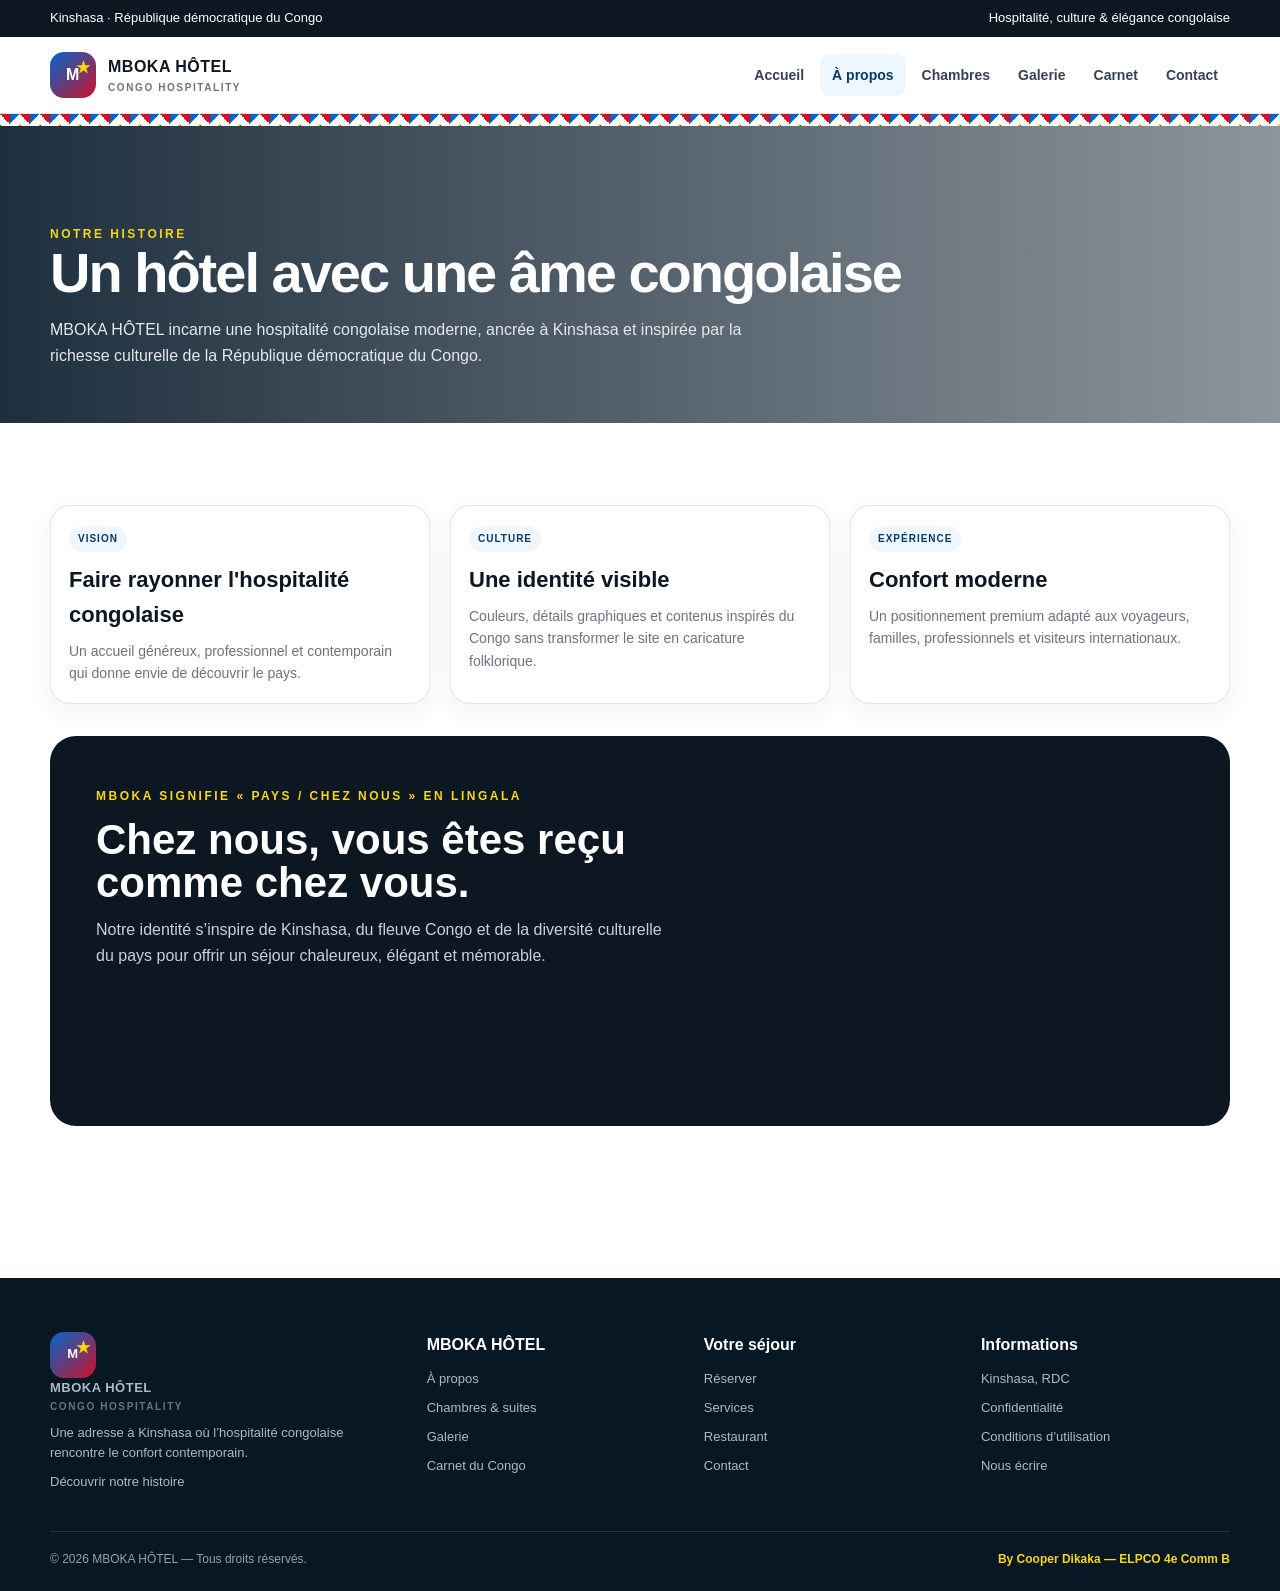
<file: about.html>
<!doctype html><html lang="fr"><head><meta charset="utf-8"><meta name="viewport" content="width=device-width,initial-scale=1"><title>À propos — MBOKA HÔTEL</title><link rel="stylesheet" href="css/style.css"></head><body>
<div class="topbar"><div class="container"><span>Kinshasa · République démocratique du Congo</span><span>Hospitalité, culture & élégance congolaise</span></div></div>
<header class="site-header"><div class="container header-inner">
<a class="brand" href="index.html"><span class="brand-mark">M</span><span>MBOKA HÔTEL<small>CONGO HOSPITALITY</small></span></a>
<button class="menu-btn" aria-label="Ouvrir le menu">☰</button><nav class="nav"><a href="index.html" class="">Accueil</a><a href="about.html" class="active">À propos</a><a href="room.html" class="">Chambres</a><a href="gallery.html" class="">Galerie</a><a href="blog.html" class="">Carnet</a><a href="contact.html" class="">Contact</a></nav>
</div></header><div class="pattern"></div>

<section class="page-hero"><div class="container"><span class="eyebrow">Notre histoire</span><h1>Un hôtel avec une âme congolaise</h1><p>MBOKA HÔTEL incarne une hospitalité congolaise moderne, ancrée à Kinshasa et inspirée par la richesse culturelle de la République démocratique du Congo.</p></div></section>
<section class="section"><div class="container"><div class="grid-3">
<div class="card"><div class="card-body"><span class="badge">Vision</span><h3>Faire rayonner l'hospitalité congolaise</h3><p>Un accueil généreux, professionnel et contemporain qui donne envie de découvrir le pays.</p></div></div>
<div class="card"><div class="card-body"><span class="badge">Culture</span><h3>Une identité visible</h3><p>Couleurs, détails graphiques et contenus inspirés du Congo sans transformer le site en caricature folklorique.</p></div></div>
<div class="card"><div class="card-body"><span class="badge">Expérience</span><h3>Confort moderne</h3><p>Un positionnement premium adapté aux voyageurs, familles, professionnels et visiteurs internationaux.</p></div></div>
</div><div class="culture-strip" style="margin-top:32px"><div class="culture-copy"><span class="eyebrow">Mboka signifie « pays / chez nous » en lingala</span><h2>Chez nous, vous êtes reçu comme chez vous.</h2><p>Notre identité s’inspire de Kinshasa, du fleuve Congo et de la diversité culturelle du pays pour offrir un séjour chaleureux, élégant et mémorable.</p></div><div class="culture-image"></div></div></div></section>
<footer class="footer"><div class="container"><div class="footer-grid">
<div><a class="brand" href="index.html"><span class="brand-mark">M</span><span>MBOKA HÔTEL<small>CONGO HOSPITALITY</small></span></a>
<p>Une adresse à Kinshasa où l’hospitalité congolaise rencontre le confort contemporain.</p><a href="about.html">Découvrir notre histoire</a></div>
<div><h4>MBOKA HÔTEL</h4><a href="about.html">À propos</a><a href="room.html">Chambres & suites</a><a href="gallery.html">Galerie</a><a href="blog.html">Carnet du Congo</a></div>
<div><h4>Votre séjour</h4><a href="reservation.html">Réserver</a><a href="services.html">Services</a><a href="restaurant.html">Restaurant</a><a href="contact.html">Contact</a></div>
<div><h4>Informations</h4><a href="contact.html#localisation">Kinshasa, RDC</a><a href="privacy.html">Confidentialité</a><a href="terms.html">Conditions d’utilisation</a><a href="contact.html#contact-form">Nous écrire</a></div>
</div><div class="footer-bottom"><span>© 2026 MBOKA HÔTEL — Tous droits réservés.</span><span class="signature">By Cooper Dikaka — ELPCO 4e Comm B</span></div></div></footer>
<script src="js/app.js"></script>
</body></html>
</file>
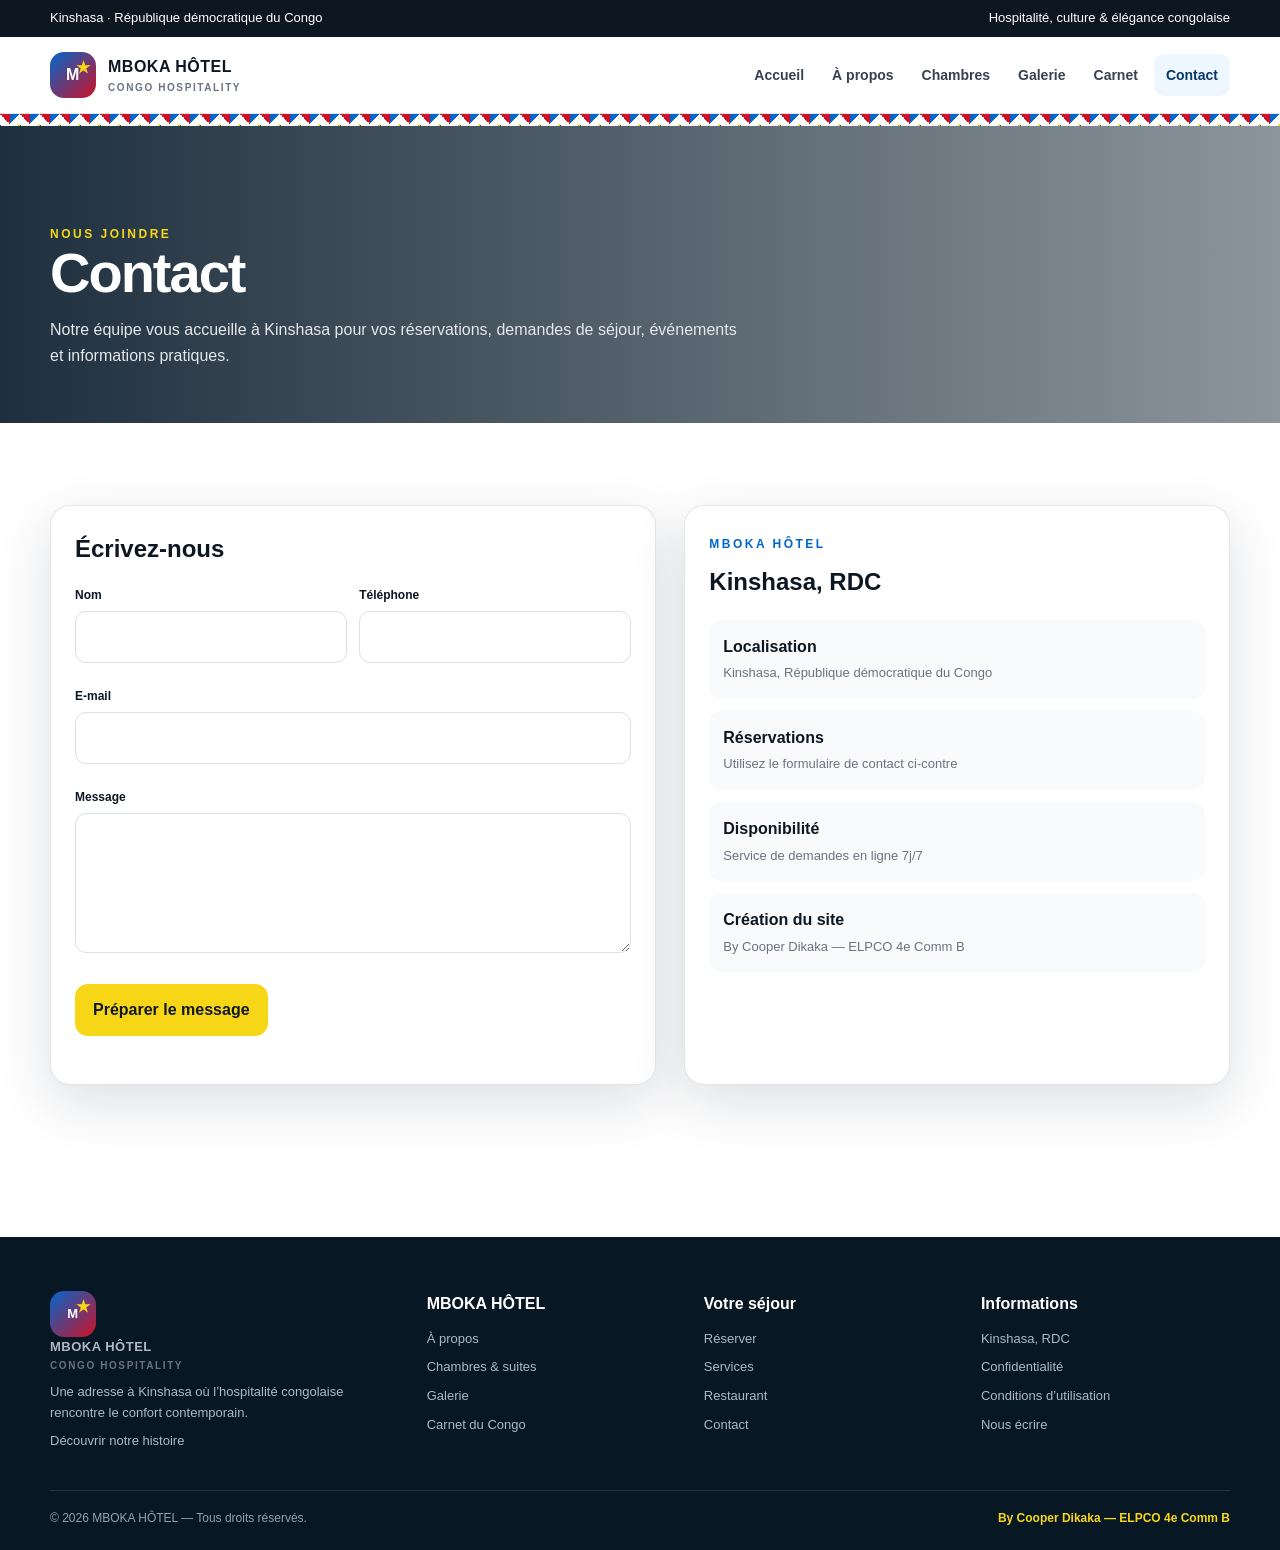
<file: contact.html>
<!doctype html><html lang="fr"><head><meta charset="utf-8"><meta name="viewport" content="width=device-width,initial-scale=1"><title>Contact — MBOKA HÔTEL</title><link rel="stylesheet" href="css/style.css"></head><body>
<div class="topbar"><div class="container"><span>Kinshasa · République démocratique du Congo</span><span>Hospitalité, culture & élégance congolaise</span></div></div>
<header class="site-header"><div class="container header-inner">
<a class="brand" href="index.html"><span class="brand-mark">M</span><span>MBOKA HÔTEL<small>CONGO HOSPITALITY</small></span></a>
<button class="menu-btn" aria-label="Ouvrir le menu">☰</button><nav class="nav"><a href="index.html" class="">Accueil</a><a href="about.html" class="">À propos</a><a href="room.html" class="">Chambres</a><a href="gallery.html" class="">Galerie</a><a href="blog.html" class="">Carnet</a><a href="contact.html" class="active">Contact</a></nav>
</div></header><div class="pattern"></div>

<section class="page-hero"><div class="container"><span class="eyebrow">Nous joindre</span><h1>Contact</h1><p>Notre équipe vous accueille à Kinshasa pour vos réservations, demandes de séjour, événements et informations pratiques.</p></div></section>
<section class="section" id="localisation"><div class="container"><div class="contact-layout"><form id="contact-form" class="form-card" action="contact.html#contact-form" method="get"><h2>Écrivez-nous</h2><div class="form-grid" style="margin-top:18px"><div class="form-group"><label>Nom</label><input required></div><div class="form-group"><label>Téléphone</label><input></div><div class="form-group full"><label>E-mail</label><input type="email" required></div><div class="form-group full"><label>Message</label><textarea required></textarea></div><div class="form-group full"><button class="btn btn-primary" type="submit">Préparer le message</button><div id="contact-status" class="form-status"></div></div></div></form>
<div class="info-card"><span class="eyebrow" style="color:#0066cc">MBOKA HÔTEL</span><h2 style="margin-top:8px">Kinshasa, RDC</h2><div class="info-list"><div class="info-item"><strong>Localisation</strong><span>Kinshasa, République démocratique du Congo</span></div><div class="info-item"><strong>Réservations</strong><span>Utilisez le formulaire de contact ci-contre</span></div><div class="info-item"><strong>Disponibilité</strong><span>Service de demandes en ligne 7j/7</span></div><div class="info-item"><strong>Création du site</strong><span>By Cooper Dikaka — ELPCO 4e Comm B</span></div></div></div></div></div></section>
<footer class="footer"><div class="container"><div class="footer-grid">
<div><a class="brand" href="index.html"><span class="brand-mark">M</span><span>MBOKA HÔTEL<small>CONGO HOSPITALITY</small></span></a>
<p>Une adresse à Kinshasa où l’hospitalité congolaise rencontre le confort contemporain.</p><a href="about.html">Découvrir notre histoire</a></div>
<div><h4>MBOKA HÔTEL</h4><a href="about.html">À propos</a><a href="room.html">Chambres & suites</a><a href="gallery.html">Galerie</a><a href="blog.html">Carnet du Congo</a></div>
<div><h4>Votre séjour</h4><a href="reservation.html">Réserver</a><a href="services.html">Services</a><a href="restaurant.html">Restaurant</a><a href="contact.html">Contact</a></div>
<div><h4>Informations</h4><a href="contact.html#localisation">Kinshasa, RDC</a><a href="privacy.html">Confidentialité</a><a href="terms.html">Conditions d’utilisation</a><a href="contact.html#contact-form">Nous écrire</a></div>
</div><div class="footer-bottom"><span>© 2026 MBOKA HÔTEL — Tous droits réservés.</span><span class="signature">By Cooper Dikaka — ELPCO 4e Comm B</span></div></div></footer>
<script src="js/app.js"></script>
</body></html>
</file>
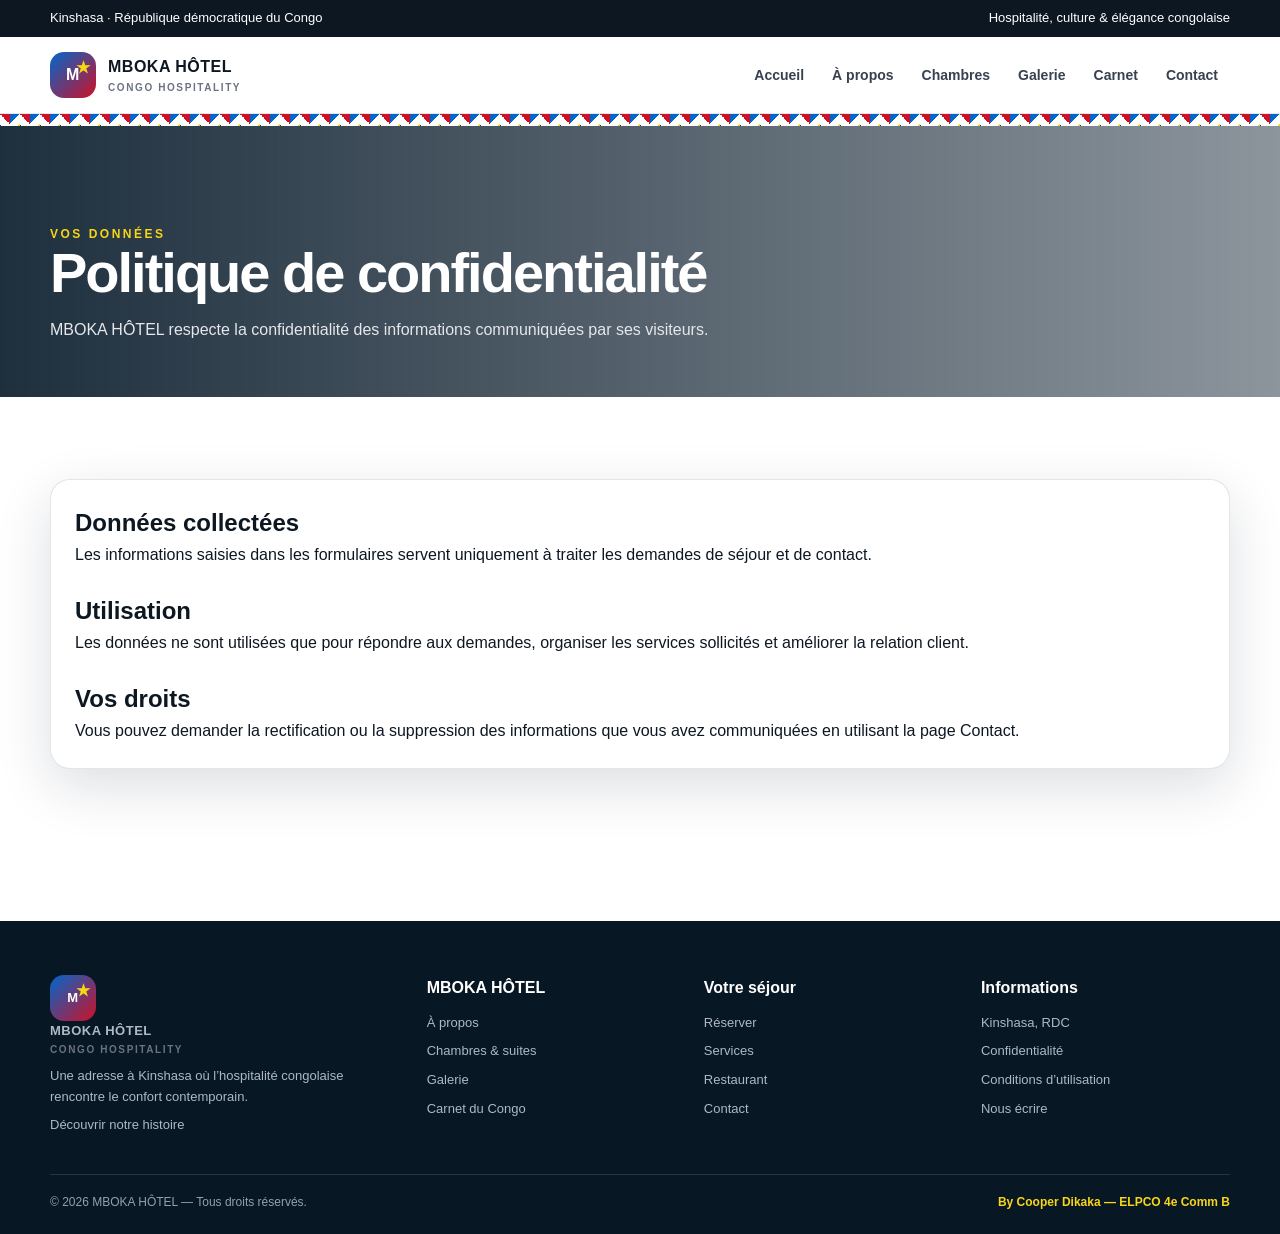
<file: privacy.html>
<!doctype html><html lang="fr"><head><meta charset="utf-8"><meta name="viewport" content="width=device-width,initial-scale=1"><title>Politique de confidentialité — MBOKA HÔTEL</title><meta name="description" content="Politique de confidentialité — MBOKA HÔTEL, Kinshasa, République démocratique du Congo."><link rel="stylesheet" href="css/style.css"></head><body><div class="topbar"><div class="container"><span>Kinshasa · République démocratique du Congo</span><span>Hospitalité, culture & élégance congolaise</span></div></div><header class="site-header"><div class="container header-inner"><a class="brand" href="index.html"><span class="brand-mark">M</span><span>MBOKA HÔTEL<small>CONGO HOSPITALITY</small></span></a><button class="menu-btn" aria-label="Ouvrir le menu">☰</button><nav class="nav"><a href="index.html" class="">Accueil</a><a href="about.html" class="">À propos</a><a href="room.html" class="">Chambres</a><a href="gallery.html" class="">Galerie</a><a href="blog.html" class="">Carnet</a><a href="contact.html" class="">Contact</a></nav></div></header><div class="pattern"></div><section class="page-hero"><div class="container"><span class="eyebrow">Vos données</span><h1>Politique de confidentialité</h1><p>MBOKA HÔTEL respecte la confidentialité des informations communiquées par ses visiteurs.</p></div></section><section class="section"><div class="container"><div class="form-card"><h2>Données collectées</h2><p>Les informations saisies dans les formulaires servent uniquement à traiter les demandes de séjour et de contact.</p><h2 style="margin-top:24px">Utilisation</h2><p>Les données ne sont utilisées que pour répondre aux demandes, organiser les services sollicités et améliorer la relation client.</p><h2 style="margin-top:24px">Vos droits</h2><p>Vous pouvez demander la rectification ou la suppression des informations que vous avez communiquées en utilisant la page Contact.</p></div></div></section><footer class="footer"><div class="container"><div class="footer-grid">
<div><a class="brand" href="index.html"><span class="brand-mark">M</span><span>MBOKA HÔTEL<small>CONGO HOSPITALITY</small></span></a>
<p>Une adresse à Kinshasa où l’hospitalité congolaise rencontre le confort contemporain.</p><a href="about.html">Découvrir notre histoire</a></div>
<div><h4>MBOKA HÔTEL</h4><a href="about.html">À propos</a><a href="room.html">Chambres & suites</a><a href="gallery.html">Galerie</a><a href="blog.html">Carnet du Congo</a></div>
<div><h4>Votre séjour</h4><a href="reservation.html">Réserver</a><a href="services.html">Services</a><a href="restaurant.html">Restaurant</a><a href="contact.html">Contact</a></div>
<div><h4>Informations</h4><a href="contact.html#localisation">Kinshasa, RDC</a><a href="privacy.html">Confidentialité</a><a href="terms.html">Conditions d’utilisation</a><a href="contact.html#contact-form">Nous écrire</a></div>
</div><div class="footer-bottom"><span>© 2026 MBOKA HÔTEL — Tous droits réservés.</span><span class="signature">By Cooper Dikaka — ELPCO 4e Comm B</span></div></div></footer><script src="js/app.js"></script></body></html>
</file>
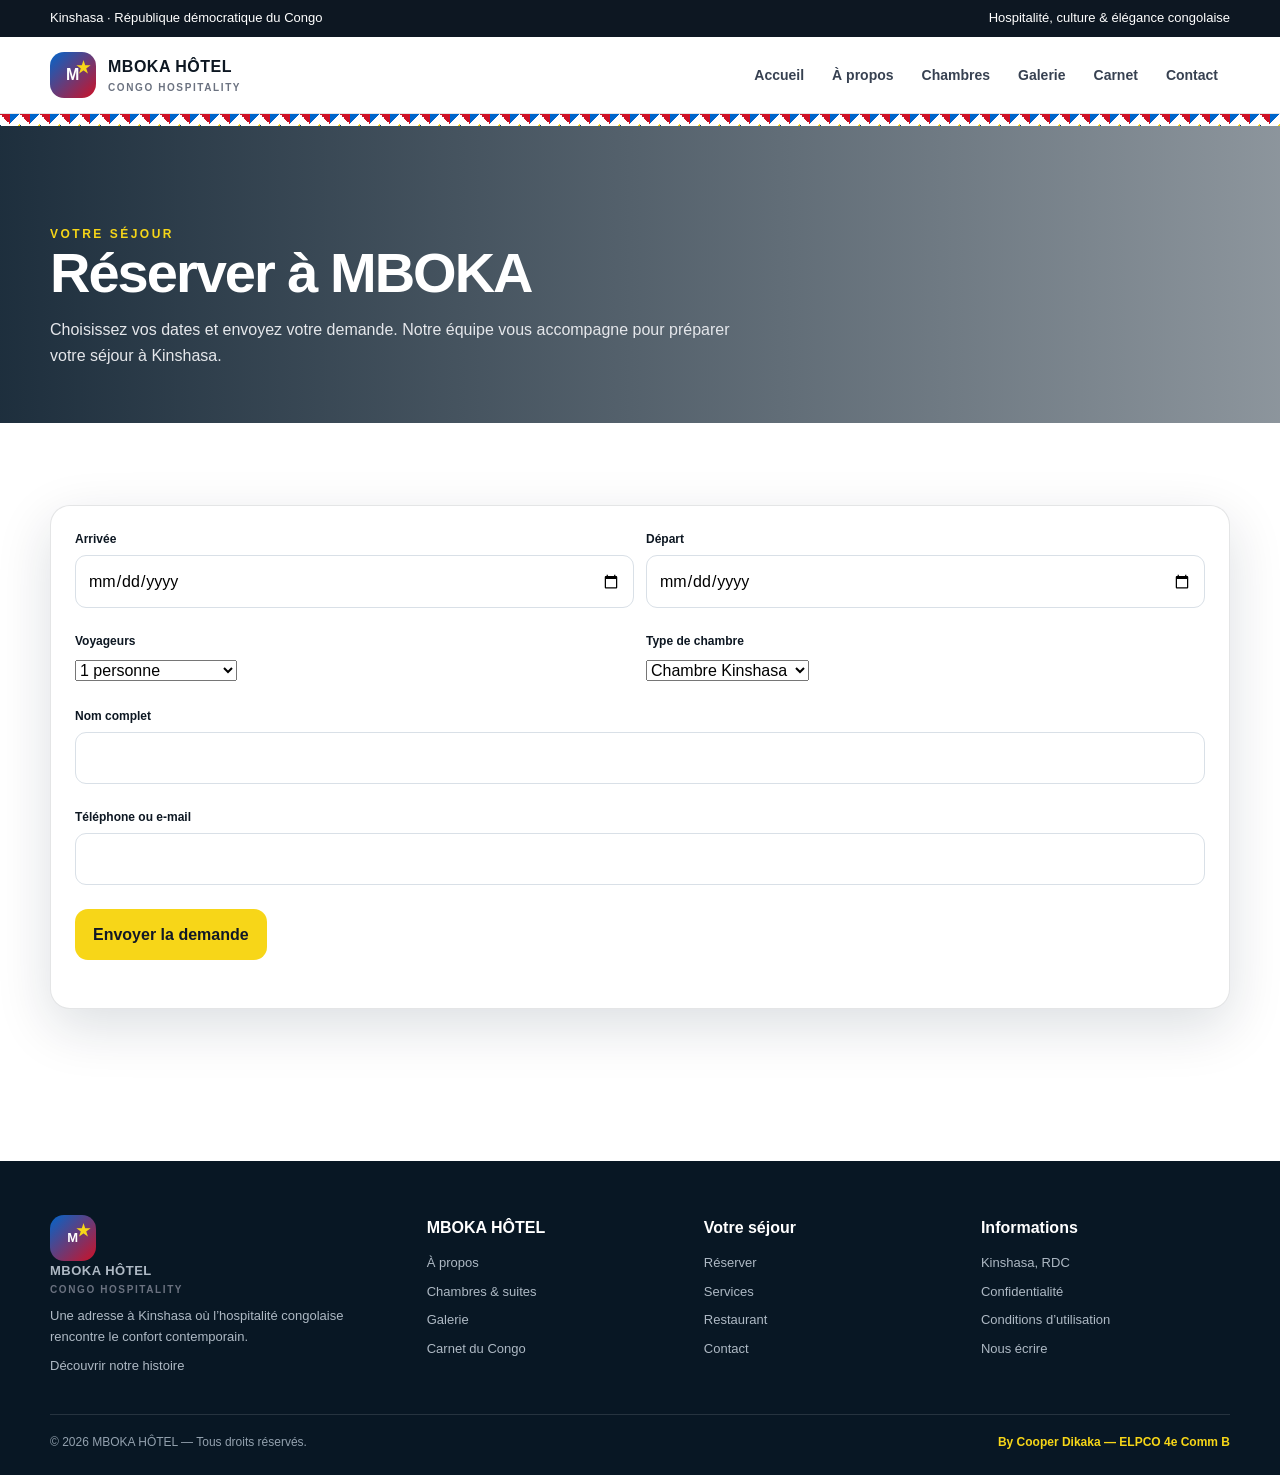
<file: reservation.html>
<!doctype html><html lang="fr"><head><meta charset="utf-8"><meta name="viewport" content="width=device-width,initial-scale=1"><title>Réservation — MBOKA HÔTEL</title><meta name="description" content="Réservation — MBOKA HÔTEL, Kinshasa, République démocratique du Congo."><link rel="stylesheet" href="css/style.css"></head><body><div class="topbar"><div class="container"><span>Kinshasa · République démocratique du Congo</span><span>Hospitalité, culture & élégance congolaise</span></div></div><header class="site-header"><div class="container header-inner"><a class="brand" href="index.html"><span class="brand-mark">M</span><span>MBOKA HÔTEL<small>CONGO HOSPITALITY</small></span></a><button class="menu-btn" aria-label="Ouvrir le menu">☰</button><nav class="nav"><a href="index.html" class="">Accueil</a><a href="about.html" class="">À propos</a><a href="room.html" class="">Chambres</a><a href="gallery.html" class="">Galerie</a><a href="blog.html" class="">Carnet</a><a href="contact.html" class="">Contact</a></nav></div></header><div class="pattern"></div><section class="page-hero"><div class="container"><span class="eyebrow">Votre séjour</span><h1>Réserver à MBOKA</h1><p>Choisissez vos dates et envoyez votre demande. Notre équipe vous accompagne pour préparer votre séjour à Kinshasa.</p></div></section><section class="section"><div class="container"><form id="booking-form" class="form-card"><div class="form-grid"><div class="form-group"><label>Arrivée</label><input type="date" required></div><div class="form-group"><label>Départ</label><input type="date" required></div><div class="form-group"><label>Voyageurs</label><select><option>1 personne</option><option>2 personnes</option><option>3 personnes</option><option>4 personnes et plus</option></select></div><div class="form-group"><label>Type de chambre</label><select><option>Chambre Kinshasa</option><option>Chambre Matadi</option><option>Suite Fleuve Congo</option><option>Suite Kivu</option><option>Suite Kongo Royal</option></select></div><div class="form-group full"><label>Nom complet</label><input required></div><div class="form-group full"><label>Téléphone ou e-mail</label><input required></div><div class="form-group full"><button class="btn btn-primary" type="submit">Envoyer la demande</button><div id="booking-status" class="form-status"></div></div></div></form></div></section><footer class="footer"><div class="container"><div class="footer-grid">
<div><a class="brand" href="index.html"><span class="brand-mark">M</span><span>MBOKA HÔTEL<small>CONGO HOSPITALITY</small></span></a>
<p>Une adresse à Kinshasa où l’hospitalité congolaise rencontre le confort contemporain.</p><a href="about.html">Découvrir notre histoire</a></div>
<div><h4>MBOKA HÔTEL</h4><a href="about.html">À propos</a><a href="room.html">Chambres & suites</a><a href="gallery.html">Galerie</a><a href="blog.html">Carnet du Congo</a></div>
<div><h4>Votre séjour</h4><a href="reservation.html">Réserver</a><a href="services.html">Services</a><a href="restaurant.html">Restaurant</a><a href="contact.html">Contact</a></div>
<div><h4>Informations</h4><a href="contact.html#localisation">Kinshasa, RDC</a><a href="privacy.html">Confidentialité</a><a href="terms.html">Conditions d’utilisation</a><a href="contact.html#contact-form">Nous écrire</a></div>
</div><div class="footer-bottom"><span>© 2026 MBOKA HÔTEL — Tous droits réservés.</span><span class="signature">By Cooper Dikaka — ELPCO 4e Comm B</span></div></div></footer><script src="js/app.js"></script></body></html>
</file>
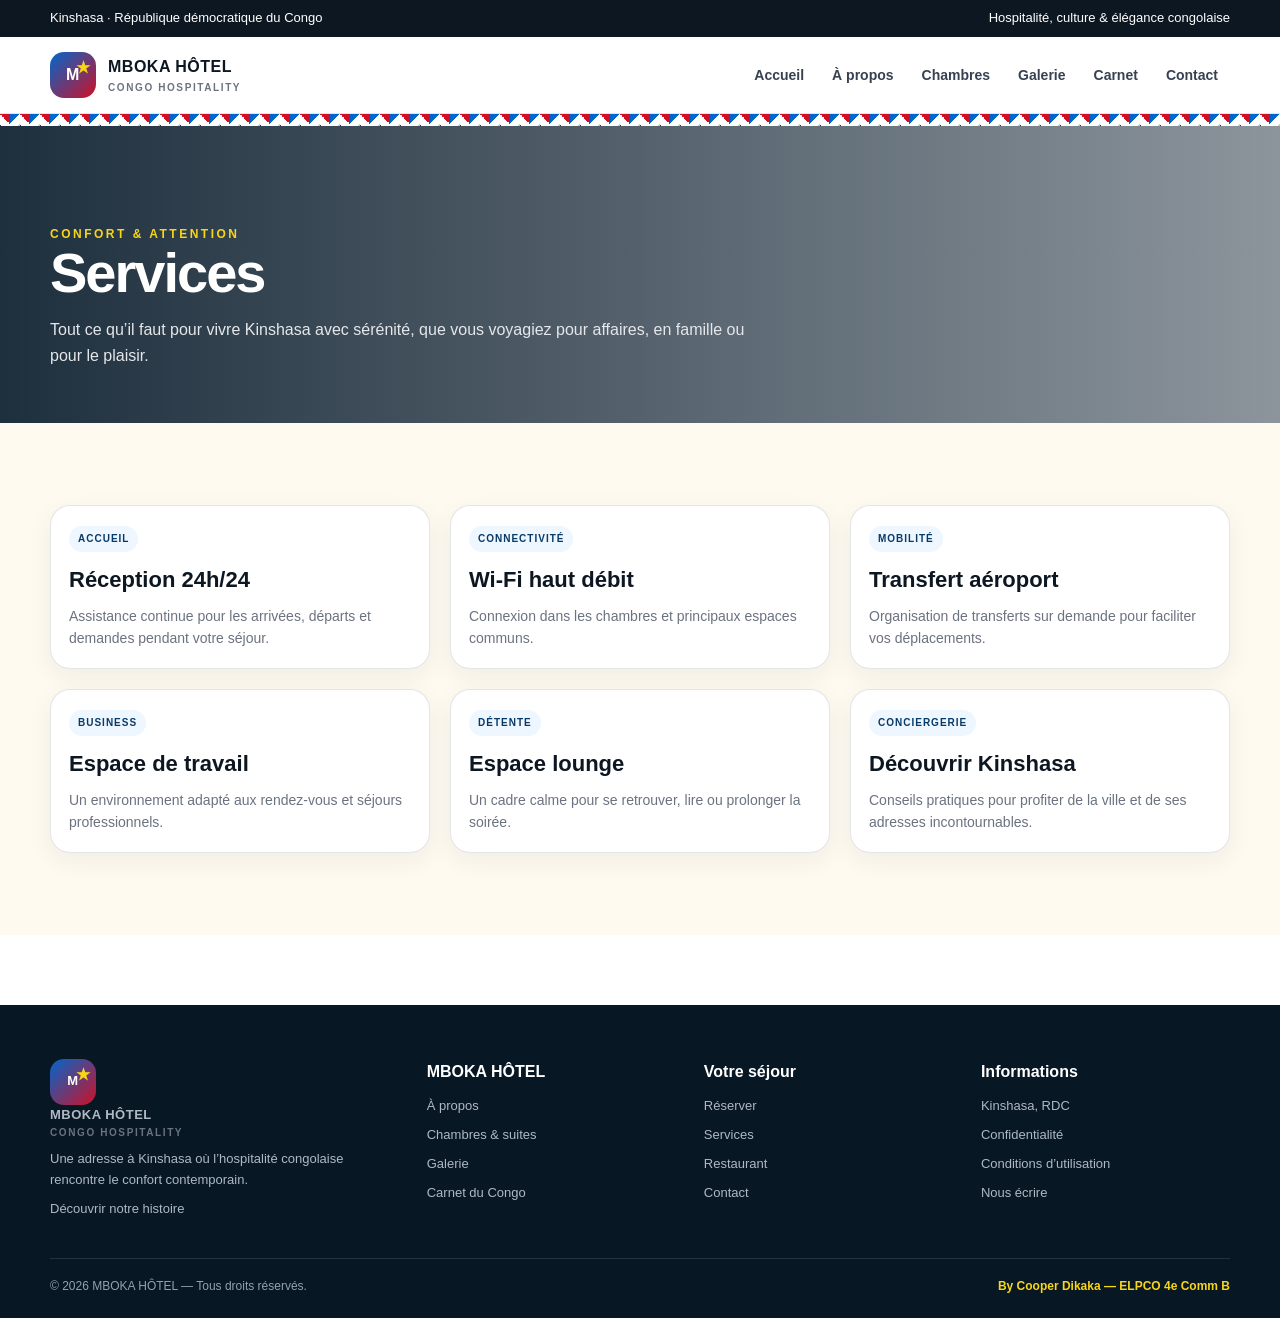
<file: services.html>
<!doctype html><html lang="fr"><head><meta charset="utf-8"><meta name="viewport" content="width=device-width,initial-scale=1"><title>Services — MBOKA HÔTEL</title><meta name="description" content="Services — MBOKA HÔTEL, Kinshasa, République démocratique du Congo."><link rel="stylesheet" href="css/style.css"></head><body><div class="topbar"><div class="container"><span>Kinshasa · République démocratique du Congo</span><span>Hospitalité, culture & élégance congolaise</span></div></div><header class="site-header"><div class="container header-inner"><a class="brand" href="index.html"><span class="brand-mark">M</span><span>MBOKA HÔTEL<small>CONGO HOSPITALITY</small></span></a><button class="menu-btn" aria-label="Ouvrir le menu">☰</button><nav class="nav"><a href="index.html" class="">Accueil</a><a href="about.html" class="">À propos</a><a href="room.html" class="">Chambres</a><a href="gallery.html" class="">Galerie</a><a href="blog.html" class="">Carnet</a><a href="contact.html" class="">Contact</a></nav></div></header><div class="pattern"></div><section class="page-hero"><div class="container"><span class="eyebrow">Confort & attention</span><h1>Services</h1><p>Tout ce qu’il faut pour vivre Kinshasa avec sérénité, que vous voyagiez pour affaires, en famille ou pour le plaisir.</p></div></section><section class="section alt"><div class="container"><div class="grid-3"><div class="card"><div class="card-body"><span class="badge">Accueil</span><h3>Réception 24h/24</h3><p>Assistance continue pour les arrivées, départs et demandes pendant votre séjour.</p></div></div><div class="card"><div class="card-body"><span class="badge">Connectivité</span><h3>Wi‑Fi haut débit</h3><p>Connexion dans les chambres et principaux espaces communs.</p></div></div><div class="card"><div class="card-body"><span class="badge">Mobilité</span><h3>Transfert aéroport</h3><p>Organisation de transferts sur demande pour faciliter vos déplacements.</p></div></div><div class="card"><div class="card-body"><span class="badge">Business</span><h3>Espace de travail</h3><p>Un environnement adapté aux rendez-vous et séjours professionnels.</p></div></div><div class="card"><div class="card-body"><span class="badge">Détente</span><h3>Espace lounge</h3><p>Un cadre calme pour se retrouver, lire ou prolonger la soirée.</p></div></div><div class="card"><div class="card-body"><span class="badge">Conciergerie</span><h3>Découvrir Kinshasa</h3><p>Conseils pratiques pour profiter de la ville et de ses adresses incontournables.</p></div></div></div></div></section><footer class="footer"><div class="container"><div class="footer-grid">
<div><a class="brand" href="index.html"><span class="brand-mark">M</span><span>MBOKA HÔTEL<small>CONGO HOSPITALITY</small></span></a>
<p>Une adresse à Kinshasa où l’hospitalité congolaise rencontre le confort contemporain.</p><a href="about.html">Découvrir notre histoire</a></div>
<div><h4>MBOKA HÔTEL</h4><a href="about.html">À propos</a><a href="room.html">Chambres & suites</a><a href="gallery.html">Galerie</a><a href="blog.html">Carnet du Congo</a></div>
<div><h4>Votre séjour</h4><a href="reservation.html">Réserver</a><a href="services.html">Services</a><a href="restaurant.html">Restaurant</a><a href="contact.html">Contact</a></div>
<div><h4>Informations</h4><a href="contact.html#localisation">Kinshasa, RDC</a><a href="privacy.html">Confidentialité</a><a href="terms.html">Conditions d’utilisation</a><a href="contact.html#contact-form">Nous écrire</a></div>
</div><div class="footer-bottom"><span>© 2026 MBOKA HÔTEL — Tous droits réservés.</span><span class="signature">By Cooper Dikaka — ELPCO 4e Comm B</span></div></div></footer><script src="js/app.js"></script></body></html>
</file>
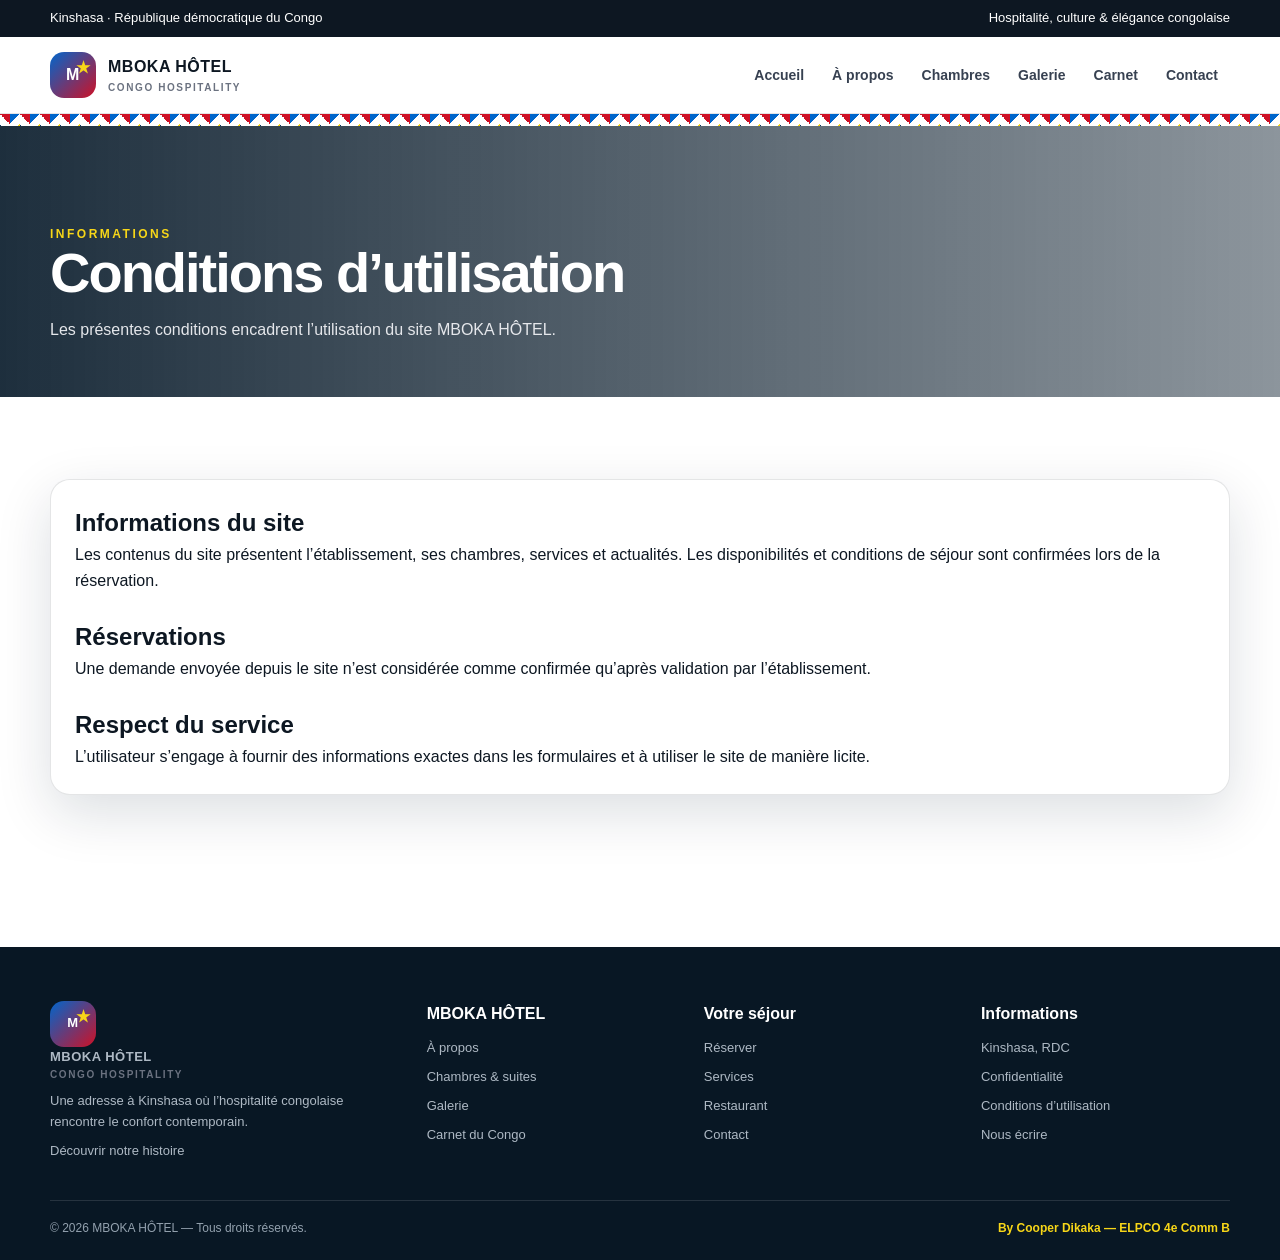
<file: terms.html>
<!doctype html><html lang="fr"><head><meta charset="utf-8"><meta name="viewport" content="width=device-width,initial-scale=1"><title>Conditions d’utilisation — MBOKA HÔTEL</title><meta name="description" content="Conditions d’utilisation — MBOKA HÔTEL, Kinshasa, République démocratique du Congo."><link rel="stylesheet" href="css/style.css"></head><body><div class="topbar"><div class="container"><span>Kinshasa · République démocratique du Congo</span><span>Hospitalité, culture & élégance congolaise</span></div></div><header class="site-header"><div class="container header-inner"><a class="brand" href="index.html"><span class="brand-mark">M</span><span>MBOKA HÔTEL<small>CONGO HOSPITALITY</small></span></a><button class="menu-btn" aria-label="Ouvrir le menu">☰</button><nav class="nav"><a href="index.html" class="">Accueil</a><a href="about.html" class="">À propos</a><a href="room.html" class="">Chambres</a><a href="gallery.html" class="">Galerie</a><a href="blog.html" class="">Carnet</a><a href="contact.html" class="">Contact</a></nav></div></header><div class="pattern"></div><section class="page-hero"><div class="container"><span class="eyebrow">Informations</span><h1>Conditions d’utilisation</h1><p>Les présentes conditions encadrent l’utilisation du site MBOKA HÔTEL.</p></div></section><section class="section"><div class="container"><div class="form-card"><h2>Informations du site</h2><p>Les contenus du site présentent l’établissement, ses chambres, services et actualités. Les disponibilités et conditions de séjour sont confirmées lors de la réservation.</p><h2 style="margin-top:24px">Réservations</h2><p>Une demande envoyée depuis le site n’est considérée comme confirmée qu’après validation par l’établissement.</p><h2 style="margin-top:24px">Respect du service</h2><p>L’utilisateur s’engage à fournir des informations exactes dans les formulaires et à utiliser le site de manière licite.</p></div></div></section><footer class="footer"><div class="container"><div class="footer-grid">
<div><a class="brand" href="index.html"><span class="brand-mark">M</span><span>MBOKA HÔTEL<small>CONGO HOSPITALITY</small></span></a>
<p>Une adresse à Kinshasa où l’hospitalité congolaise rencontre le confort contemporain.</p><a href="about.html">Découvrir notre histoire</a></div>
<div><h4>MBOKA HÔTEL</h4><a href="about.html">À propos</a><a href="room.html">Chambres & suites</a><a href="gallery.html">Galerie</a><a href="blog.html">Carnet du Congo</a></div>
<div><h4>Votre séjour</h4><a href="reservation.html">Réserver</a><a href="services.html">Services</a><a href="restaurant.html">Restaurant</a><a href="contact.html">Contact</a></div>
<div><h4>Informations</h4><a href="contact.html#localisation">Kinshasa, RDC</a><a href="privacy.html">Confidentialité</a><a href="terms.html">Conditions d’utilisation</a><a href="contact.html#contact-form">Nous écrire</a></div>
</div><div class="footer-bottom"><span>© 2026 MBOKA HÔTEL — Tous droits réservés.</span><span class="signature">By Cooper Dikaka — ELPCO 4e Comm B</span></div></div></footer><script src="js/app.js"></script></body></html>
</file>
<file: css/style.css>
:root{
  --blue:#0066cc;
  --blue-deep:#073a66;
  --red:#ce1126;
  --gold:#f7d618;
  --ink:#0d1722;
  --cream:#fffaf0;
  --white:#ffffff;
  --muted:#6b7280;
  --line:rgba(13,23,34,.11);
  --shadow:0 18px 55px rgba(6,29,52,.14);
}
*{box-sizing:border-box;margin:0;padding:0}
html{scroll-behavior:smooth}
body{font-family:Arial,Helvetica,sans-serif;background:#fff;color:var(--ink);line-height:1.6}
img{max-width:100%;display:block}
a{text-decoration:none;color:inherit}
button,input,textarea,select{font:inherit}
button{cursor:pointer}
.container{width:min(1180px,calc(100% - 32px));margin:auto}
.topbar{background:var(--ink);color:#fff;font-size:13px}
.topbar .container{display:flex;justify-content:space-between;gap:16px;padding:8px 0;flex-wrap:wrap}
.site-header{position:sticky;top:0;z-index:100;background:rgba(255,255,255,.95);backdrop-filter:blur(12px);border-bottom:1px solid var(--line)}
.header-inner{height:76px;display:flex;align-items:center;gap:26px}
.brand{display:flex;align-items:center;gap:12px;font-weight:900;letter-spacing:.5px}
.brand-mark{width:46px;height:46px;border-radius:14px;display:grid;place-items:center;color:#fff;background:linear-gradient(135deg,var(--blue),var(--red));position:relative;overflow:hidden}
.brand-mark:after{content:"★";position:absolute;color:var(--gold);font-size:16px;right:6px;top:3px}
.brand small{display:block;color:var(--muted);font-weight:700;font-size:10px;letter-spacing:1.6px}
.nav{margin-left:auto;display:flex;gap:4px;align-items:center}
.nav a{padding:10px 12px;border-radius:10px;font-size:14px;font-weight:700;color:#374151}
.nav a:hover,.nav a.active{background:#eef6ff;color:var(--blue-deep)}
.menu-btn{display:none;margin-left:auto;border:0;background:#f3f4f6;border-radius:10px;width:44px;height:44px}
.hero{position:relative;min-height:620px;color:#fff;display:flex;align-items:center;overflow:hidden;background:
linear-gradient(90deg,rgba(5,24,40,.82),rgba(5,24,40,.40)),
url("https://images.unsplash.com/photo-1564501049412-61c2a3083791?auto=format&fit=crop&w=1800&q=85") center/cover}
.hero:after{content:"";position:absolute;inset:auto 0 0 0;height:7px;background:linear-gradient(90deg,var(--blue) 0 45%,var(--red) 45% 70%,var(--gold) 70%)}
.hero-content{position:relative;z-index:2;max-width:720px;padding:86px 0}
.eyebrow{display:inline-flex;align-items:center;gap:8px;text-transform:uppercase;letter-spacing:2.5px;font-size:12px;font-weight:900;color:var(--gold)}
.hero h1{font-size:clamp(48px,8vw,92px);line-height:.93;letter-spacing:-4px;margin:16px 0 18px}
.hero p{font-size:18px;max-width:660px;color:#f4f5f7}
.hero-actions{display:flex;gap:12px;margin-top:28px;flex-wrap:wrap}
.btn{border:0;border-radius:13px;padding:13px 18px;font-weight:900;display:inline-flex;align-items:center;justify-content:center;gap:8px}
.btn-primary{background:var(--gold);color:#111827}
.btn-secondary{background:rgba(255,255,255,.12);color:#fff;border:1px solid rgba(255,255,255,.30)}
.booking-card{margin-top:-54px;position:relative;z-index:10}
.booking-panel{background:#fff;border-radius:22px;box-shadow:var(--shadow);padding:20px;display:grid;grid-template-columns:1fr 1fr 1fr auto;gap:12px}
.field label{display:block;font-size:11px;text-transform:uppercase;letter-spacing:1px;font-weight:900;color:var(--muted);margin-bottom:6px}
.field input,.field select{width:100%;border:1px solid #dce2e8;border-radius:11px;padding:13px;background:#fff}
.section{padding:82px 0}
.section.alt{background:var(--cream)}
.section-head{display:flex;justify-content:space-between;align-items:end;gap:16px;margin-bottom:30px}
.section-head h2,.page-hero h1{font-size:clamp(34px,5vw,56px);line-height:1;letter-spacing:-2px}
.section-head p{max-width:640px;color:var(--muted)}
.grid-3{display:grid;grid-template-columns:repeat(3,1fr);gap:20px}
.card{background:#fff;border:1px solid var(--line);border-radius:20px;overflow:hidden;box-shadow:0 8px 26px rgba(8,35,58,.06)}
.card-media{aspect-ratio:4/3;overflow:hidden}
.card-media img{width:100%;height:100%;object-fit:cover;transition:.45s}
.card:hover .card-media img{transform:scale(1.05)}
.card-body{padding:18px}
.badge{display:inline-flex;background:#eef6ff;color:var(--blue-deep);border-radius:999px;padding:5px 9px;font-size:10px;font-weight:900;letter-spacing:1px;text-transform:uppercase}
.card h3{margin-top:10px;font-size:22px}
.card p{color:var(--muted);font-size:14px;margin-top:8px}
.price{margin-top:14px;font-weight:900;color:var(--red)}
.culture-strip{display:grid;grid-template-columns:1.15fr .85fr;background:var(--ink);color:#fff;border-radius:26px;overflow:hidden}
.culture-copy{padding:46px}
.culture-copy h2{font-size:42px;line-height:1.02;margin:12px 0}
.culture-copy p{color:#c8d0d9}
.culture-image{min-height:390px;background:url("https://images.unsplash.com/photo-1500534314209-a25ddb2bd429?auto=format&fit=crop&w=1200&q=80") center/cover}
.stats{display:grid;grid-template-columns:repeat(4,1fr);gap:14px;margin-top:28px}
.stat{padding:18px;border-left:4px solid var(--gold);background:#f8fafc;border-radius:10px}
.stat strong{display:block;font-size:28px;color:var(--blue-deep)}
.stat span{color:var(--muted);font-size:12px}
.page-hero{padding:94px 0 54px;color:#fff;background:
linear-gradient(90deg,rgba(5,24,40,.9),rgba(5,24,40,.46)),
url("https://images.unsplash.com/photo-1566073771259-6a8506099945?auto=format&fit=crop&w=1800&q=85") center/cover}
.page-hero p{max-width:700px;margin-top:16px;color:#e5e7eb}
.filters{display:flex;gap:8px;flex-wrap:wrap;margin-bottom:24px}
.filter-btn{border:1px solid var(--line);background:#fff;padding:9px 13px;border-radius:999px;font-weight:800}
.filter-btn.active{background:var(--blue-deep);color:#fff}
.gallery-grid{display:grid;grid-template-columns:repeat(4,1fr);gap:12px}
.gallery-item{border-radius:16px;overflow:hidden;aspect-ratio:1;cursor:pointer;position:relative}
.gallery-item img{width:100%;height:100%;object-fit:cover;transition:.35s}
.gallery-item:hover img{transform:scale(1.07)}
.gallery-item:after{content:"Voir";position:absolute;inset:auto 10px 10px auto;background:rgba(0,0,0,.65);color:#fff;padding:6px 9px;border-radius:8px;font-size:11px}
.lightbox{position:fixed;inset:0;background:rgba(0,0,0,.88);z-index:500;display:none;align-items:center;justify-content:center;padding:28px}
.lightbox.open{display:flex}
.lightbox img{max-width:min(1100px,95vw);max-height:86vh;border-radius:18px}
.lightbox button{position:absolute;top:18px;right:18px;width:46px;height:46px;border:0;border-radius:50%;background:#fff;font-size:22px}
.blog-grid{display:grid;grid-template-columns:repeat(3,1fr);gap:20px}
.article{background:#fff;border:1px solid var(--line);border-radius:18px;overflow:hidden}
.article img{width:100%;height:220px;object-fit:cover}
.article div{padding:18px}
.article time{font-size:11px;color:var(--red);font-weight:900;text-transform:uppercase;letter-spacing:1px}
.article h3{font-size:21px;margin-top:7px}
.article p{color:var(--muted);font-size:14px;margin-top:8px}
.contact-layout{display:grid;grid-template-columns:1fr .9fr;gap:28px}
.form-card,.info-card{background:#fff;border:1px solid var(--line);border-radius:20px;padding:24px;box-shadow:var(--shadow)}
.form-grid{display:grid;grid-template-columns:1fr 1fr;gap:12px}
.form-group{margin-bottom:12px}
.form-group.full{grid-column:1/-1}
.form-group label{display:block;font-size:12px;font-weight:900;margin-bottom:6px}
.form-group input,.form-group textarea{width:100%;border:1px solid #d9e0e7;border-radius:11px;padding:12px}
.form-group textarea{min-height:140px;resize:vertical}
.form-status{margin-top:12px;font-size:13px;color:var(--blue-deep)}
.info-list{display:grid;gap:12px;margin-top:18px}
.info-item{padding:14px;background:#f8fafc;border-radius:12px}
.info-item strong{display:block}
.info-item span{color:var(--muted);font-size:13px}
.footer{background:#081724;color:#fff;padding:54px 0 22px;margin-top:70px}
.footer-grid{display:grid;grid-template-columns:1.4fr 1fr 1fr 1fr;gap:28px}
.footer h4{margin-bottom:12px}
.footer p,.footer a{display:block;color:#aeb9c4;font-size:13px;margin-bottom:8px}
.footer a:hover{color:#fff}
.footer-bottom{margin-top:30px;padding-top:18px;border-top:1px solid rgba(255,255,255,.12);display:flex;justify-content:space-between;gap:15px;flex-wrap:wrap;color:#93a1ae;font-size:12px}
.signature{color:var(--gold);font-weight:900}
.pattern{height:12px;background:
linear-gradient(135deg,var(--blue) 25%,transparent 25%) -10px 0/20px 20px,
linear-gradient(225deg,var(--red) 25%,transparent 25%) -10px 0/20px 20px,
linear-gradient(315deg,var(--gold) 25%,transparent 25%) 0 0/20px 20px,
linear-gradient(45deg,var(--blue-deep) 25%,transparent 25%) 0 0/20px 20px}
@media(max-width:920px){
 .nav{display:none;position:absolute;top:76px;left:0;right:0;background:#fff;border-bottom:1px solid var(--line);padding:12px 16px;flex-direction:column}
 .nav.open{display:flex}.menu-btn{display:block}
 .booking-panel{grid-template-columns:1fr 1fr}.grid-3,.blog-grid{grid-template-columns:1fr 1fr}
 .culture-strip,.contact-layout{grid-template-columns:1fr}.gallery-grid{grid-template-columns:repeat(3,1fr)}
 .footer-grid{grid-template-columns:1fr 1fr}.stats{grid-template-columns:1fr 1fr}
}
@media(max-width:620px){
 .hero{min-height:560px}.hero h1{letter-spacing:-2px}.booking-card{margin-top:18px}
 .booking-panel,.grid-3,.blog-grid,.gallery-grid,.form-grid{grid-template-columns:1fr}
 .section{padding:58px 0}.section-head{align-items:start;flex-direction:column}
 .footer-grid{grid-template-columns:1fr}.culture-copy{padding:28px}.stats{grid-template-columns:1fr 1fr}
}
</file>
